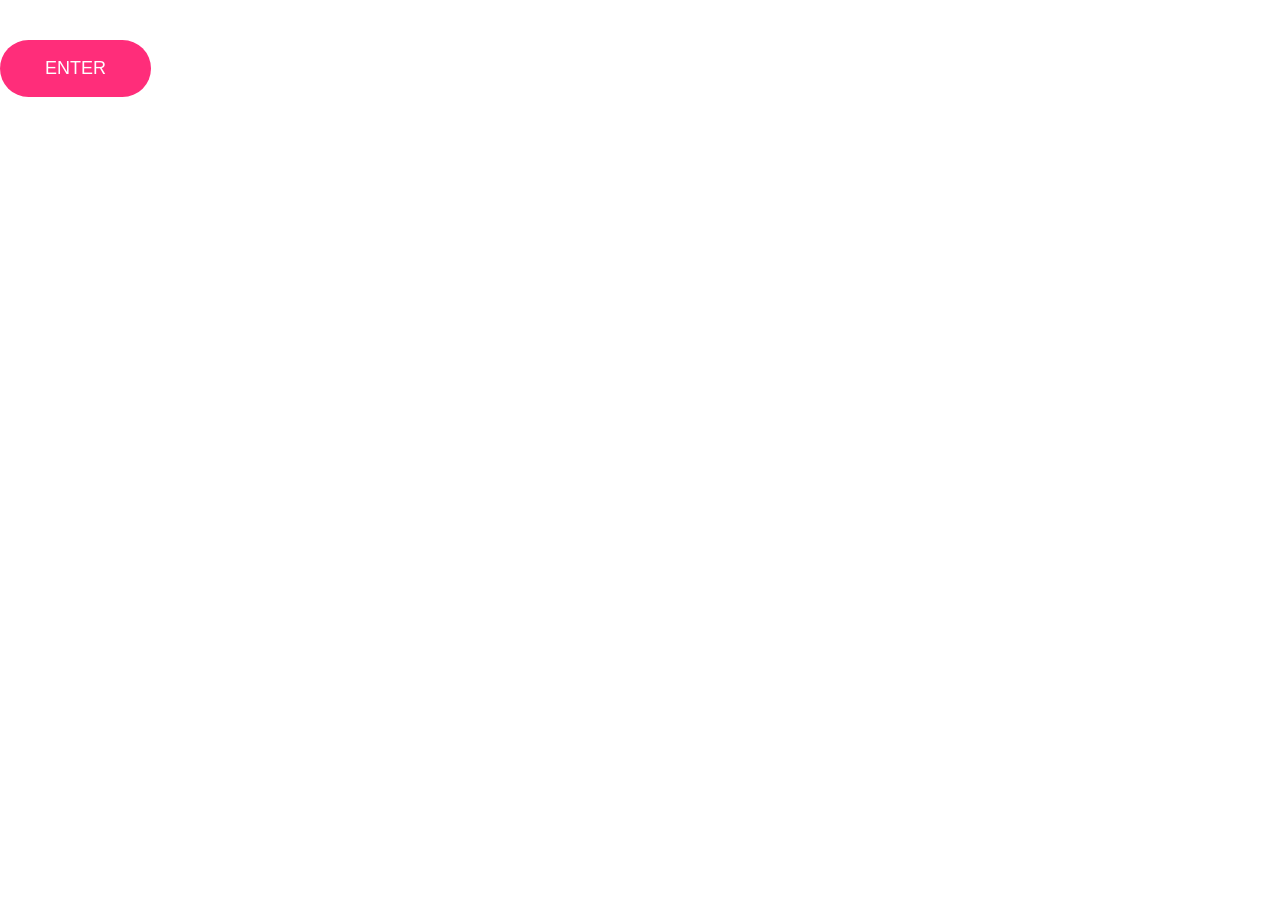
<file: index.html>
<!DOCTYPE html>
<html lang="es">

<head>

<meta charset="UTF-8">
<meta name="viewport" content="width=device-width, initial-scale=1.0">

<title>EARTH-18</title>

<link rel="preconnect" href="https://fonts.googleapis.com">

<link href="https://fonts.googleapis.com/css2?family=Press+Start+2P&family=Poppins:wght@300;400;600;700&display=swap" rel="stylesheet">

<link rel="stylesheet" href="style.css">

</head>

<body>

<div id="intro">

<h1 id="boot"></h1>

<button id="enter">
ENTER
</button>

</div>

<div id="stars"></div>

<script src="script.js"></script>

</body>

</html>
</file>
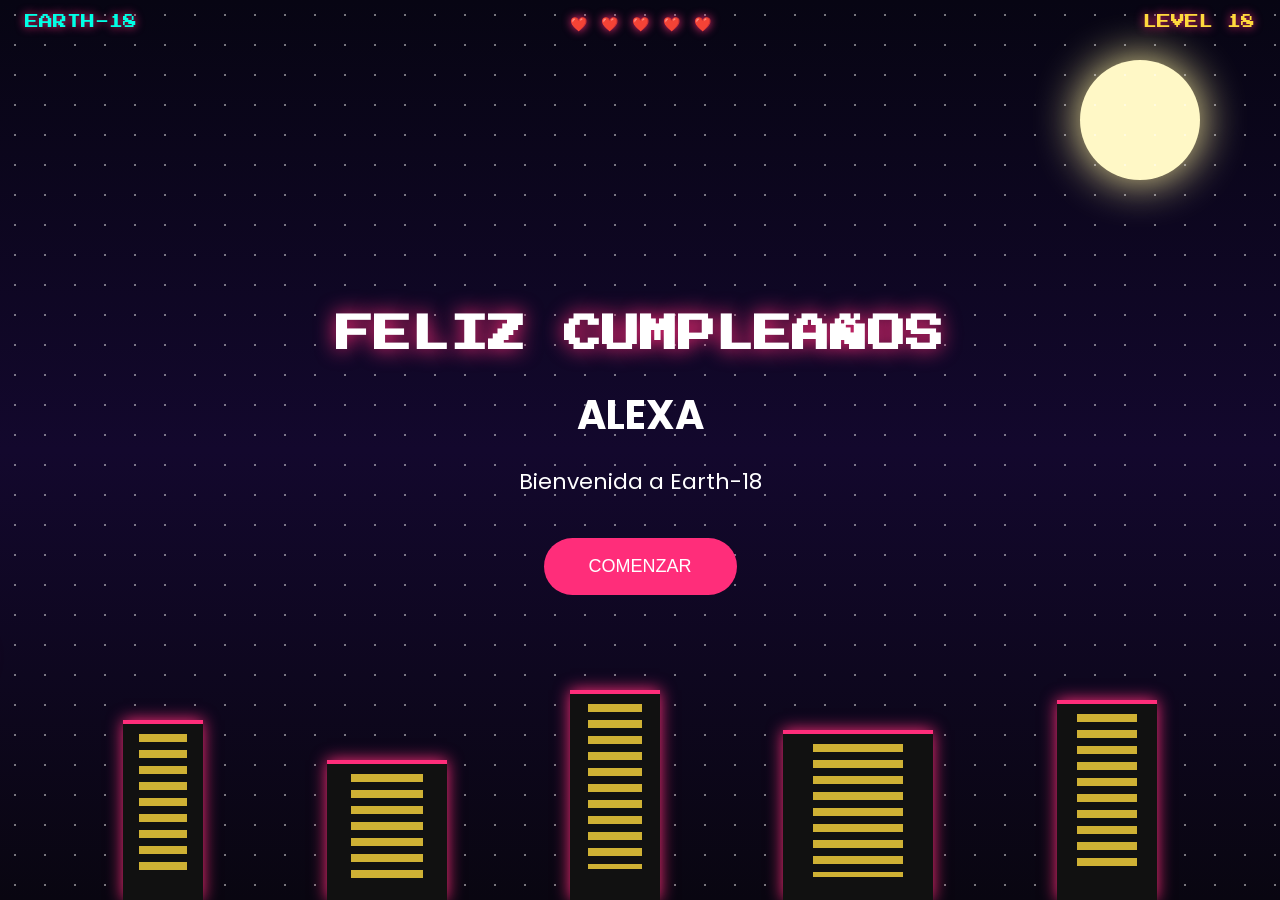
<file: birthday.html>
<!DOCTYPE html>
<html lang="es">
<head>
<meta charset="UTF-8">
<meta name="viewport" content="width=device-width, initial-scale=1.0">

<title>Earth-18</title>

<link rel="preconnect" href="https://fonts.googleapis.com">
<link href="https://fonts.googleapis.com/css2?family=Press+Start+2P&family=Poppins:wght@300;400;700&display=swap" rel="stylesheet">

<link rel="stylesheet" href="style.css">
</head>

<body class="game">
<div class="hud">

<div class="logo">
EARTH-18
</div>

<div class="life">

❤️ ❤️ ❤️ ❤️ ❤️

</div>

<div class="level">

LEVEL 18

</div>

</div>
<!-- Fondo -->
<div class="sky">
    <div class="moon"></div>
    <div class="stars"></div>
</div>

<!-- Ciudad -->
<div class="city">
    <div class="building b1"></div>
    <div class="building b2"></div>
    <div class="building b3"></div>
    <div class="building b4"></div>
    <div class="building b5"></div>
</div>

<!-- Personaje -->
<div id="hero">

🕷️

</div>

<!-- Pantalla 1 -->

<section id="scene1" class="scene active">

<h1>

FELIZ CUMPLEAÑOS

</h1>

<h2>

ALEXA

</h2>

<p>

Bienvenida a Earth-18

</p>

<button id="startGame">

COMENZAR

</button>

</section>

<!-- Pantalla 2 -->

<section id="scene2" class="scene">

<h1>

Existen millones

de universos...

</h1>

</section>

<!-- Pantalla 3 -->

<section id="scene3" class="scene">

<h1>

Cada uno cuenta

una historia

diferente...

</h1>

</section>

<!-- Pantalla 4 -->

<section id="scene4" class="scene">

<h1>

Pero hay algo...

</h1>

</section>

<!-- Pantalla 5 -->

<section id="scene5" class="scene">

<h1>

❤️

</h1>

<h2>

Te amo

</h2>

<h2>

en todos

</h2>

<h2>

los universos.

</h2>

</section>

<!-- Pantalla 6 -->

<section id="scene6" class="scene">

<h1>

LEVEL 18

</h1>

<h2>

UNLOCKED

</h2>

<p>

Nueva aventura desbloqueada

</p>

</section>

<!-- Pantalla 7 -->

<!-- Pantalla 7 -->

<section id="scene7" class="scene">

    <h1>🎁</h1>

    <button id="giftBtn">
        ABRIR REGALO
    </button>

</section>

<!-- Pantalla Final -->

<section id="scene8" class="scene">

    <h1>🎂</h1>

    <h2>Feliz Cumpleaños Alexa</h2>

    <p>
        Espero que este nuevo año de vida esté lleno de nuevas aventuras,
        muchas sonrisas y momentos inolvidables.
    </p>

    <h3>❤️</h3>

</section>

<script src="script.js"></script>

</body>
</html>
</file>
<file: style.css>
*{
margin:0;
padding:0;
box-sizing:border-box;
}

body.game{
background:#090611;
overflow:hidden;
font-family:'Poppins',sans-serif;
color:white;
height:100vh;
}

/* Fondo */

.sky{
position:fixed;
width:100%;
height:100%;
background:linear-gradient(#070513,#13082d,#090611);
overflow:hidden;
}

/* Estrellas */

.stars{
position:absolute;
width:100%;
height:100%;
background-image:
radial-gradient(white 1px,transparent 1px);
background-size:30px 30px;
opacity:.45;
animation:starsMove 40s linear infinite;
}

@keyframes starsMove{

from{
transform:translateY(0);
}

to{
transform:translateY(400px);
}

}

/* Luna */

.moon{

position:absolute;

right:80px;

top:60px;

width:120px;

height:120px;

border-radius:50%;

background:#fff8c6;

box-shadow:0 0 45px #fff3a0;

}

/* Ciudad */

.city{

position:absolute;

bottom:0;

width:100%;

height:220px;

display:flex;

align-items:flex-end;

justify-content:space-evenly;

}

.building{

background:#111;

border-top:4px solid #ff2d7a;

box-shadow:0 0 15px #ff2d7a;

}

.b1{

width:80px;
height:180px;

}

.b2{

width:120px;
height:140px;

}

.b3{

width:90px;
height:210px;

}

.b4{

width:150px;
height:170px;

}

.b5{

width:100px;
height:200px;

}

/* Ventanas */

.building::before{

content:"";

display:block;

margin:10px auto;

width:60%;

height:80%;

background:

repeating-linear-gradient(

to bottom,

#ffd93d 0 8px,

transparent 8px 16px

);

opacity:.8;

}

/* Personaje */

#hero{

position:absolute;

bottom:210px;

left:-80px;

font-size:50px;

animation:walk 12s linear infinite;

filter:drop-shadow(0 0 12px #ff2d7a);

}

@keyframes walk{

0%{

left:-80px;

}

100%{

left:110%;

}

}

/* Escenas */

.scene{

position:absolute;

width:100%;

height:100vh;

display:none;

justify-content:center;

align-items:center;

flex-direction:column;

text-align:center;

padding:20px;

}

.active{

display:flex;

animation:fade .8s;

}

.scene h1{

font-family:'Press Start 2P',cursive;

font-size:38px;

line-height:60px;

text-shadow:0 0 20px #ff2d7a;

}

.scene h2{

margin-top:20px;

font-size:40px;

}

.scene p{

margin-top:20px;

font-size:22px;

max-width:700px;

}

button{

margin-top:40px;

padding:18px 45px;

font-size:18px;

background:#ff2d7a;

color:white;

border:none;

border-radius:40px;

cursor:pointer;

transition:.3s;

}

button:hover{

transform:scale(1.08);

}

.gift{

font-size:90px;

animation:bounce 1.5s infinite;

cursor:pointer;

}

@keyframes bounce{

50%{

transform:translateY(-18px);

}

}

@keyframes fade{

from{

opacity:0;
transform:scale(.95);

}

to{

opacity:1;
transform:scale(1);

}

}
/* HUD */

.hud{

position:fixed;

top:15px;

left:0;

width:100%;

display:flex;

justify-content:space-between;

padding:0 25px;

z-index:999;

font-family:'Press Start 2P',cursive;

font-size:14px;

color:#fff;

text-shadow:0 0 10px #ff2d7a;

}

.logo{

color:#00ffe5;

}

.level{

color:#ffd93d;

}

.life{

color:#ff5078;

}
.pixel-heart{
    position:fixed;
    width:12px;
    height:12px;
    background:#ff3b7f;
    transform:rotate(45deg);
    animation:explode 1.6s ease-out forwards;
    z-index:9999;
}

.pixel-heart::before,
.pixel-heart::after{
    content:"";
    position:absolute;
    width:12px;
    height:12px;
    background:#ff3b7f;
    border-radius:50%;
}

.pixel-heart::before{
    top:-6px;
    left:0;
}

.pixel-heart::after{
    left:-6px;
    top:0;
}

@keyframes explode{
    0%{
        opacity:1;
        transform:translate(0,0) scale(.3) rotate(45deg);
    }

    100%{
        opacity:0;
        transform:translate(var(--x),var(--y)) scale(1.3) rotate(45deg);
    }
}
</file>
